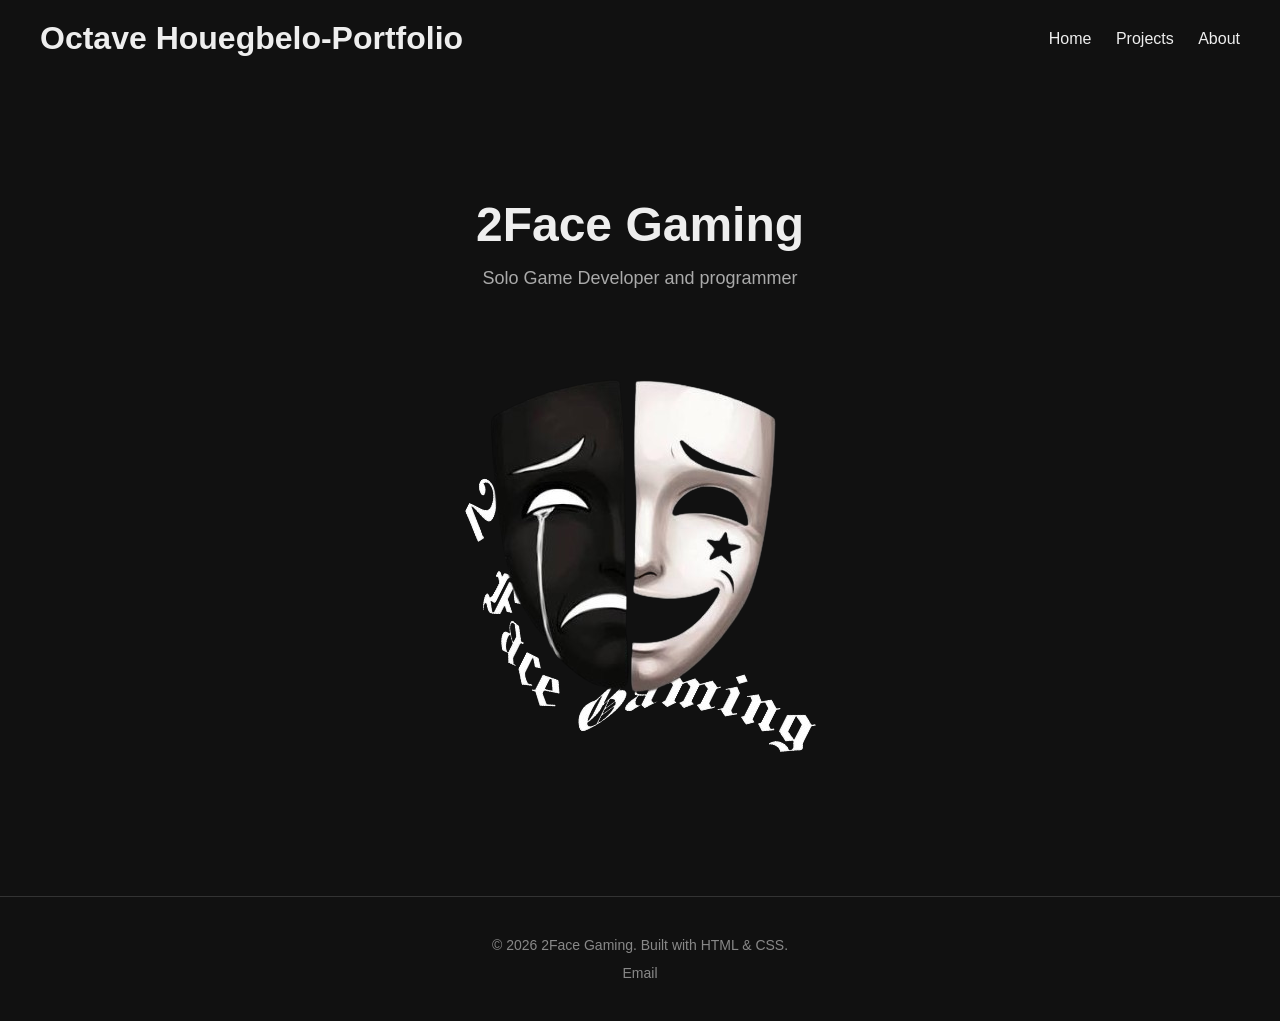
<file: index.html>
<!DOCTYPE html>
<html lang="en">
<head>
  <meta charset="UTF-8">
  <meta name="viewport" content="width=device-width, initial-scale=1.0">
  <title>Octave Houegbelo — Portfolio</title>
  <link rel="stylesheet" href="style.css">
</head>
<body>

  <header>
    <h1>Octave Houegbelo-Portfolio</h1>
    <nav>
      <a href="index.html">Home</a>  
      <a href="projects.html">Projects</a>
      <a href="about.html">About</a>
    </nav>
  </header>

  <section class="hero">
    <h2>2Face Gaming</h2>
    <p>Solo Game Developer and programmer</p>
    <img src="images/Logo-removebg-preview.png">
  </section>

  <footer>
    <p>© 2026 2Face Gaming. Built with HTML & CSS.</p>
    <div class="socials">
      <a href="mailto:2face.gaming169@gmail.com">Email</a>
    </div>
  </footer>

</body>
</html>
</file>
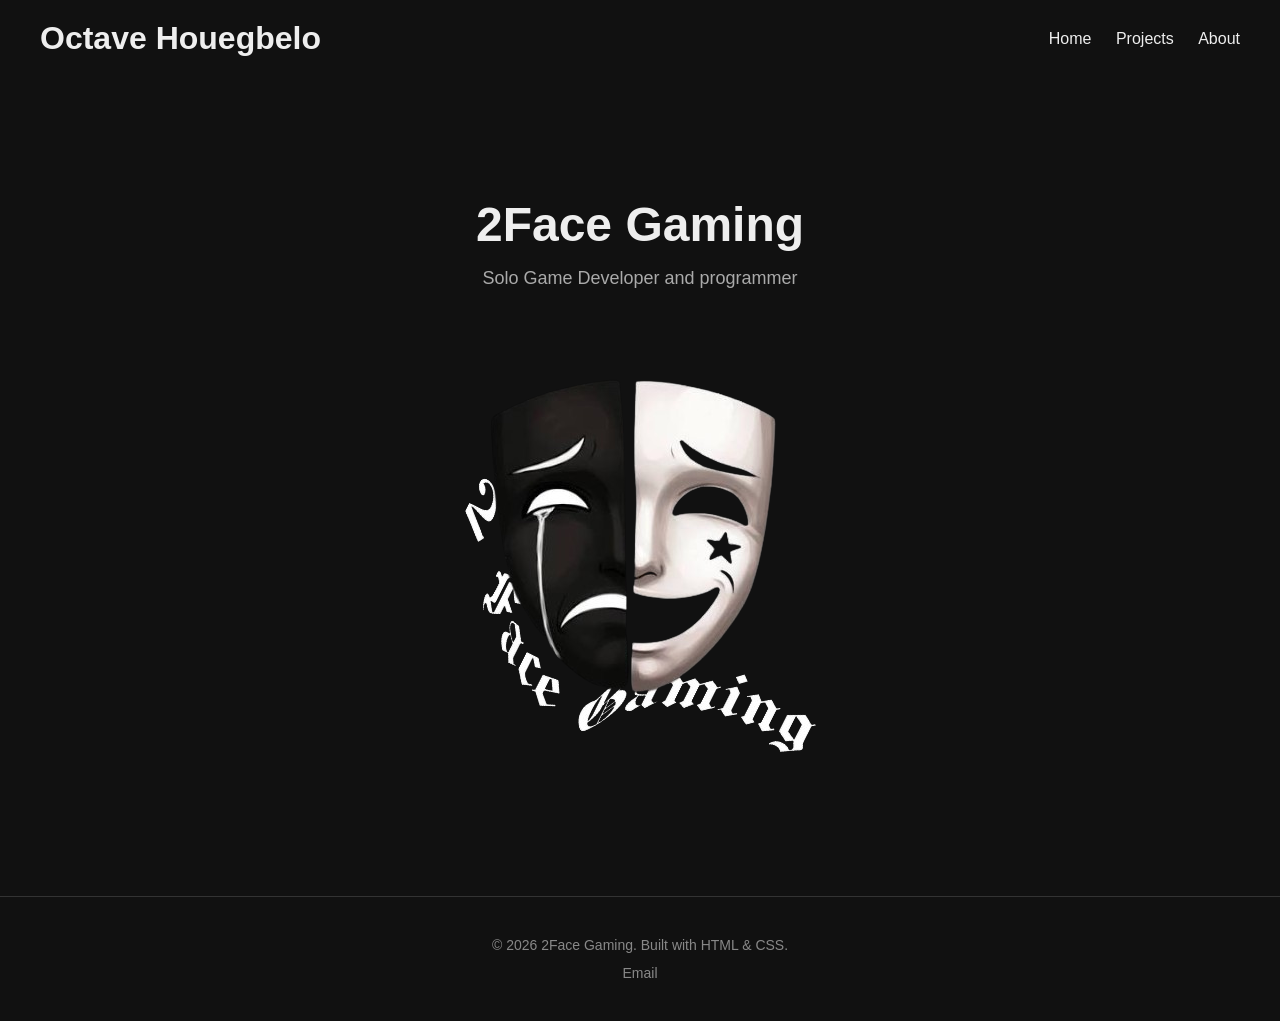
<file: 2FaceGaming.html>
<!DOCTYPE html>
<html lang="en">
<head>
  <meta charset="UTF-8">
  <meta name="viewport" content="width=device-width, initial-scale=1.0">
  <title>Octave Houegbelo — Portfolio</title>
  <link rel="stylesheet" href="style.css">
</head>
<body>

  <header>
    <h1>Octave Houegbelo</h1>
    <nav>
      <a href="index.html">Home</a>  
      <a href="projects.html">Projects</a>
      <a href="about.html">About</a>
    </nav>
  </header>

  <section class="hero">
    <h2>2Face Gaming</h2>
    <p>Solo Game Developer and programmer</p>
    <img src="images/Logo-removebg-preview.png">
  </section>

  <footer>
    <p>© 2026 2Face Gaming. Built with HTML & CSS.</p>
    <div class="socials">
      <a href="mailto: 2face_gaming@gmail.com">Email</a>
    </div>
  </footer>

</body>
</html>
</file>
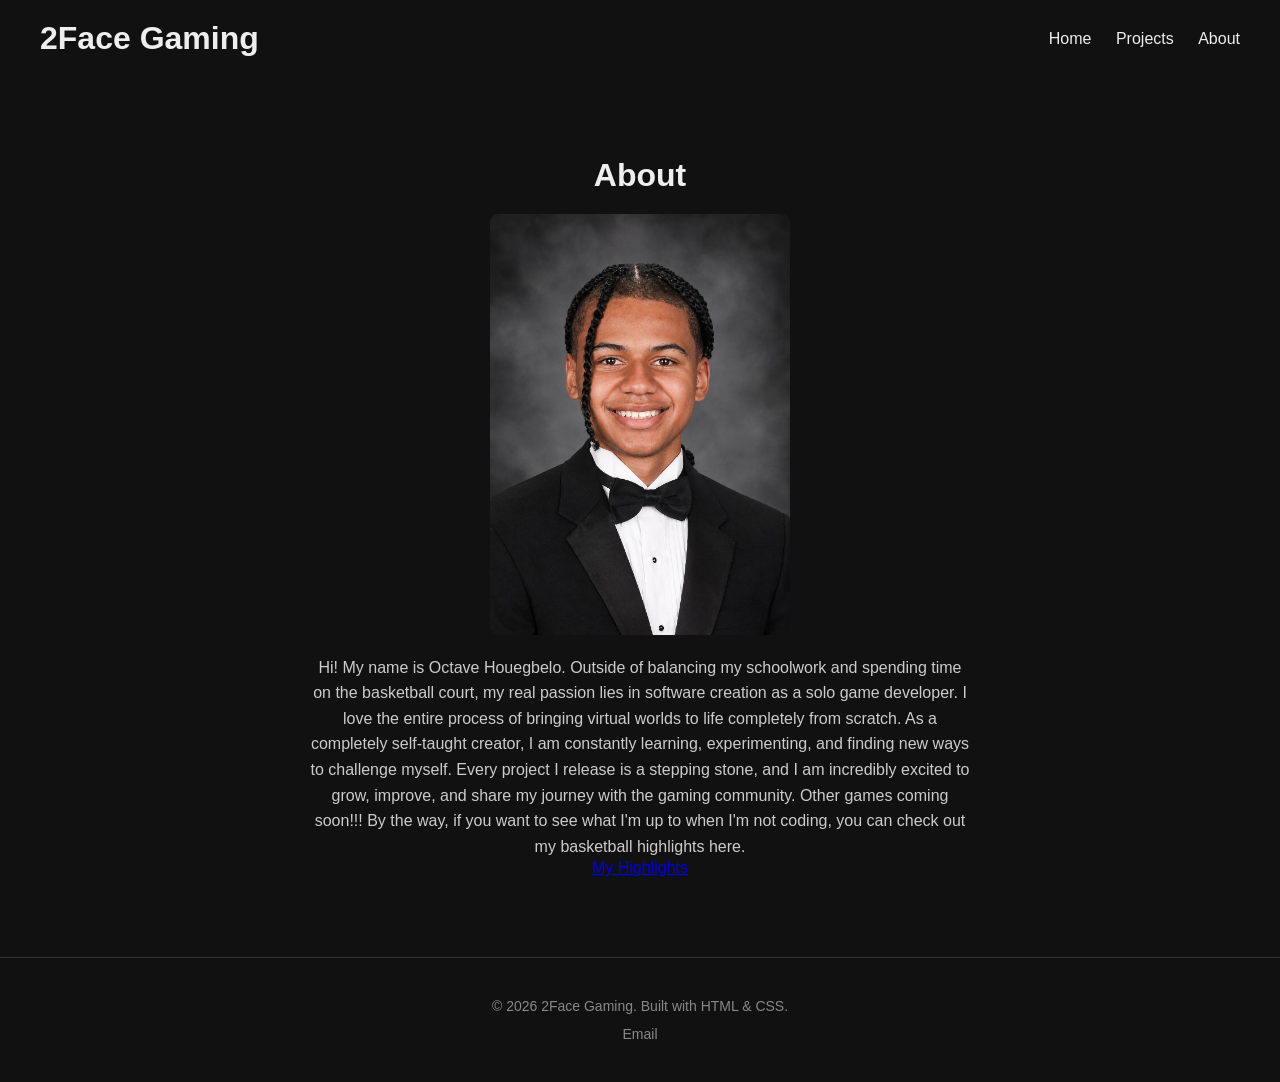
<file: about.html>
<!DOCTYPE html>
<html lang="en">
<head>
  <meta charset="UTF-8">
  <meta name="viewport" content="width=device-width, initial-scale=1.0">
  <title>About — 2Face Gaming</title>
  <link rel="stylesheet" href="style.css">
</head>
<body>

  <header id="top">
    <h1>2Face Gaming</h1>
    <nav>
      <a href="index.html">Home</a>
      <a href="projects.html">Projects</a>
      <a href="about.html">About</a>
    </nav>
  </header>

  <section class="about">
    <h2>About</h2>
    <img src="images/profile.png">
    <p>
      Hi! My name is Octave Houegbelo. Outside of balancing my schoolwork and spending time on the basketball court, my real passion lies in software creation as a solo game developer.
      I love the entire process of bringing virtual worlds to life completely from scratch.
      As a completely self-taught creator, I am constantly learning, experimenting, and finding new ways to challenge myself. 
      Every project I release is a stepping stone, and I am incredibly excited to grow, improve, and share my journey with the gaming community.
      Other games coming soon!!! By the way, if you want to see what I'm up to when I'm not coding, you can check out my basketball highlights here.
  </p>
  <a href="https://www.youtube.com/@OctaveHoueg">My Highlights</a>
  </section>

  <footer>
    <p>&copy; 2026 2Face Gaming. Built with HTML & CSS.</p>
    <div class="socials">
      <a href="mailto:2face.gaming169@gmail.com">Email</a>
    </div>
  </footer>

</body>
</html>
</file>
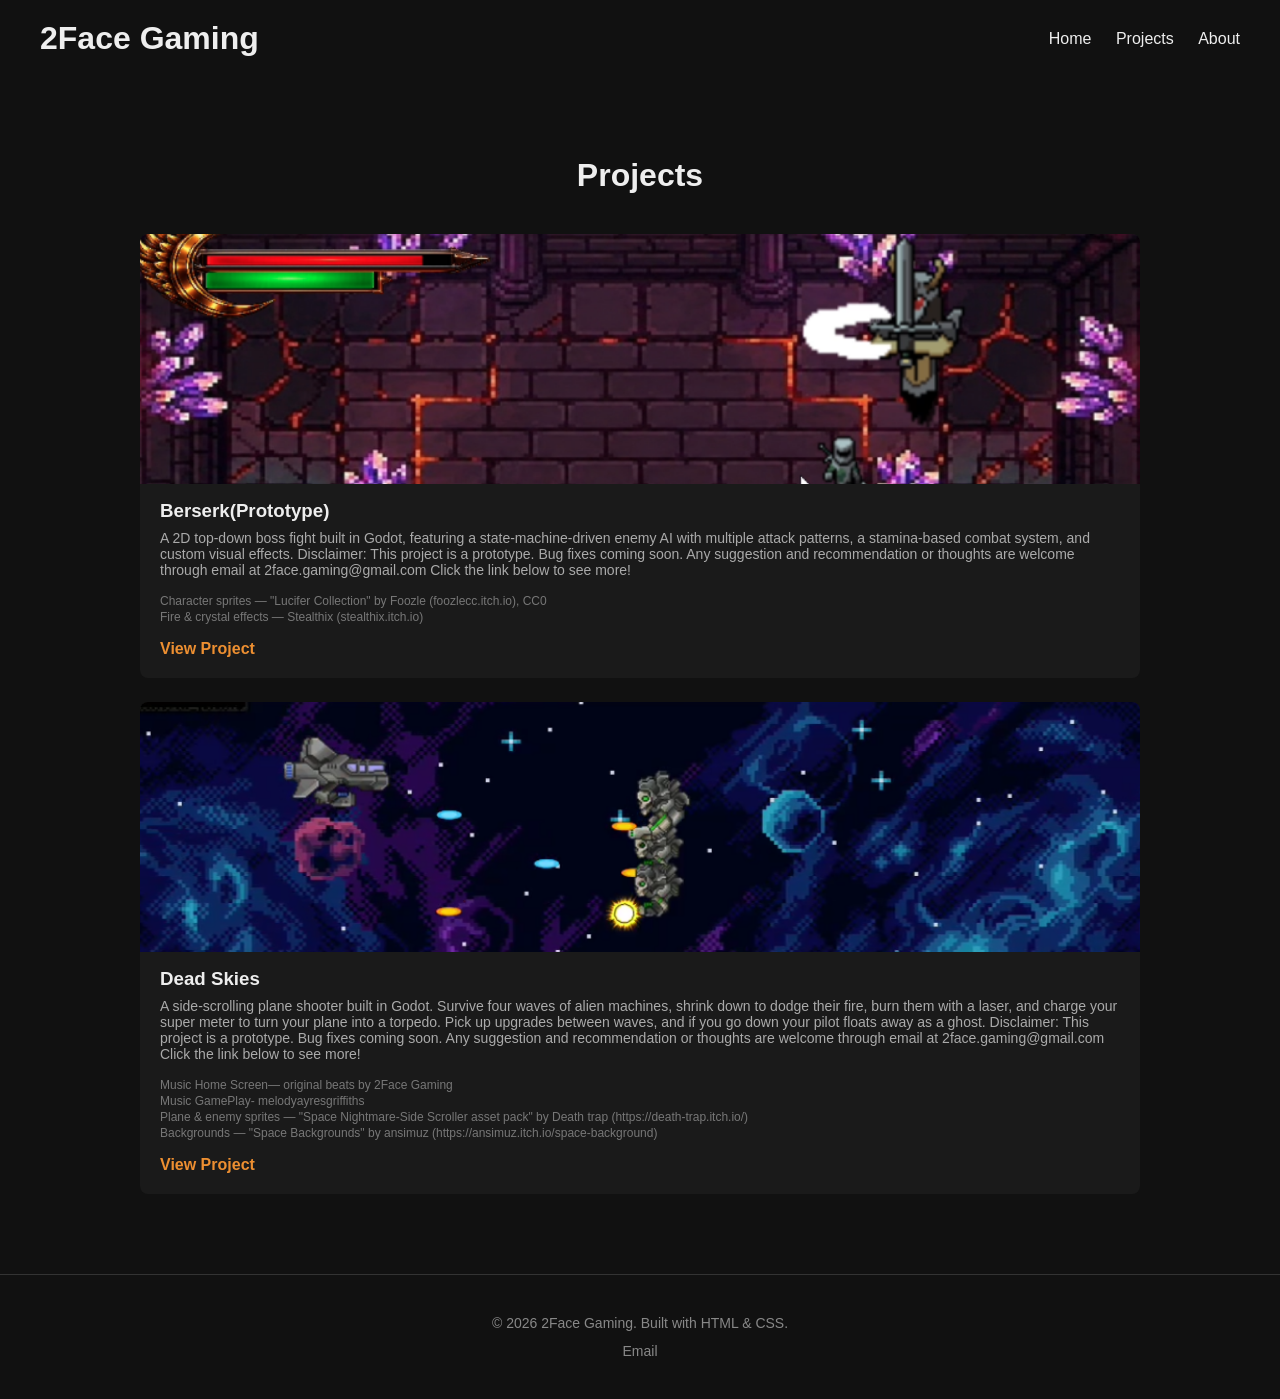
<file: projects.html>
<!DOCTYPE html>
<html lang="en">
<head>
  <meta charset="UTF-8">
  <meta name="viewport" content="width=device-width, initial-scale=1.0">
  <title>Projects — 2Face Gaming</title>
  <link rel="stylesheet" href="style.css">
</head>
<body>

  <header id="top">
    <h1>2Face Gaming</h1>
    <nav>
      <a href="index.html">Home</a>
      <a href="projects.html">Projects</a>
      <a href="about.html">About</a>
    </nav>
  </header>

  <section class="projects">
    <h2>Projects</h2>

    <div class="project-grid">

      <div class="project-card">
        <img src="images/Screenshot1.png" alt="PLACEHOLDER_PROJECT_NAME screenshot">
        <h3>Berserk(Prototype)</h3>
        <p>
          A 2D top-down boss fight built in Godot, featuring a state-machine-driven enemy AI with multiple attack patterns, a stamina-based combat system, and custom visual effects.
          Disclaimer: This project is a prototype. Bug fixes coming soon. Any suggestion and recommendation or thoughts are welcome through email at 2face.gaming@gmail.com
          Click the link below to see more!
        </p>
        <ul class="credits">
          <li>Character sprites — "Lucifer Collection" by Foozle (foozlecc.itch.io), CC0</li>
          <li>Fire & crystal effects — Stealthix (stealthix.itch.io)</li>
        </ul>
        <p>
          
        </p>
        <a href="https://2face-gaming.itch.io/">View Project</a>
      </div>

      <div class="project-card">
        <img src="images/deadkskies2.png" alt="PLACEHOLDER_GAME_TITLE screenshot">
        <h3>Dead Skies</h3>
        <p>
          A side-scrolling plane shooter built in Godot. Survive four waves of alien machines, shrink down to dodge their fire, burn them with a laser, and charge your super meter to turn your plane into a torpedo. Pick up upgrades between waves, and if you go down your pilot floats away as a ghost.
          Disclaimer: This project is a prototype. Bug fixes coming soon. Any suggestion and recommendation or thoughts are welcome through email at 2face.gaming@gmail.com
          Click the link below to see more!
        </p>
        <ul class="credits">
          <li>Music Home Screen— original beats by 2Face Gaming</li>
          <li>Music GamePlay- melodyayresgriffiths</li>
          <li>Plane & enemy sprites — "Space Nightmare-Side Scroller asset pack" by Death trap (https://death-trap.itch.io/)</li>
          <li>Backgrounds — "Space Backgrounds" by ansimuz (https://ansimuz.itch.io/space-background)</li>
        </ul>
        <p>
        </p>
        <a href="https://2face-gaming.itch.io/">View Project</a>
      </div>

    </div>
  </section>

  <footer>
    <p>&copy; 2026 2Face Gaming. Built with HTML & CSS.</p>
    <div class="socials">
      <a href="mailto:2face.gaming169@gmail.com">Email</a>
    </div>
  </footer>

</body>
</html>
</file>
<file: style.css>
* {
  margin: 0;
  padding: 0;
  box-sizing: border-box;
}

body {
  font-family: Arial, sans-serif;
  background-color: #111;
  color: #eee;
}

header {
  display: flex;
  justify-content: space-between;
  align-items: center;
  padding: 20px 40px;
}

nav a {
  color: #eee;
  text-decoration: none;
  margin-left: 20px;
  font-size: 16px;
}

nav a:hover {
  color: #aaa;
}

.hero {
  text-align: center;
  padding: 120px 20px;
}

.hero h2 {
  font-size: 48px;
  margin-bottom: 16px;
}

.hero p {
  font-size: 18px;
  color: #aaa;
}

.projects {
  padding: 80px 40px;
}

.projects h2 {
  text-align: center;
  font-size: 32px;
  margin-bottom: 40px;
}

.project-grid {
  display: grid;
  grid-template-columns: 1fr;
  gap: 24px;
  max-width: 1000px;
  margin: 0 auto;
}

.project-card {
  background-color: #1a1a1a;
  border-radius: 8px;
  overflow: hidden;
  padding-bottom: 20px;
}

.project-card img {
  width: 100%;
  height: 250px;   /* was 180px */
  object-fit: cover;
  display: block;
}

.project-card h3 {
  margin: 16px 20px 8px;
}

.project-card p {
  margin: 0 20px 16px;
  color: #aaa;
  font-size: 14px;
}

.project-card a {
  display: inline-block;
  margin-left: 20px;
  color: #ed8f31;
  text-decoration: none;
  font-weight: bold;
}

.project-card a:hover {
  text-decoration: underline;
}

.about {
  max-width: 700px;
  margin: 0 auto;
  padding: 80px 20px;
  text-align: center;
}

.about h2 {
  font-size: 32px;
  margin-bottom: 20px;
}

.about p {
  color: #ccc;
  font-size: 16px;
  line-height: 1.6;
}

footer {
  text-align: center;
  padding: 40px 20px;
  border-top: 1px solid #333;
  color: #888;
  font-size: 14px;
}

.socials {
  margin-top: 12px;
}

.socials a {
  color: #888;
  text-decoration: none;
  margin: 0 10px;
}

.socials a:hover {
  color: #eee;
}

.project-card .credits {
  list-style: none;
  margin: 0 20px 16px;
  padding: 0;
  font-size: 12px;
  color: #777;
}

.project-card .credits li {
  margin-bottom: 2px;
}

.about img {
  display: block;
  max-width: 300px; /* Adjust this number to make it smaller or larger */
  height: auto;
  margin: 0 auto 20px auto; /* Centers the image and adds space below it */
  border-radius: 8px; /* Optional: gives the image nice rounded corners */
}
</file>
